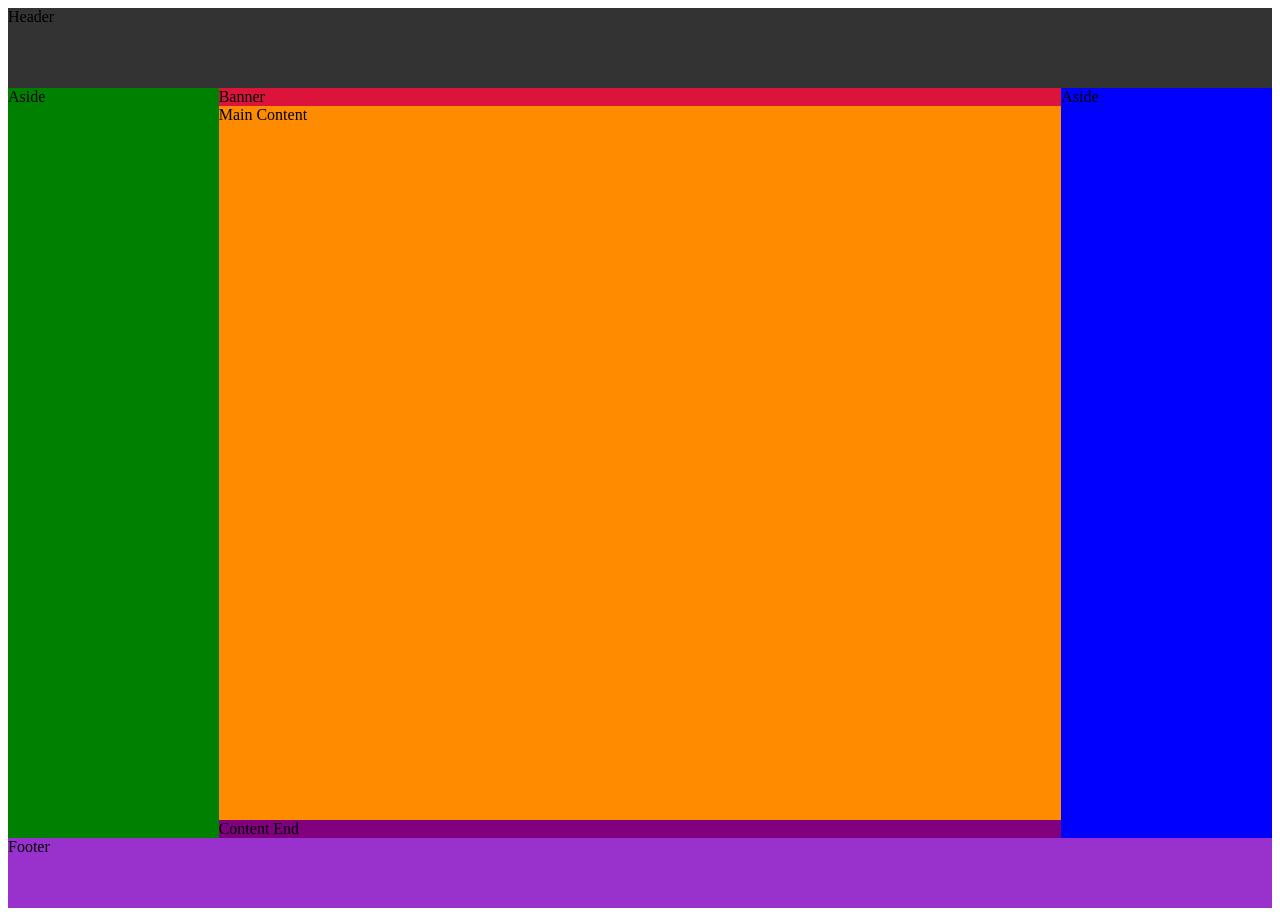
<file: ej_grid_clases/index.html>
<!DOCTYPE html>
<html lang="en">
<head>
    <meta charset="UTF-8">
    <meta name="viewport" content="width=device-width, initial-scale=1.0">
    <link rel="stylesheet" href="css/estilos.css">
    <title>Layout grid</title>
</head>
<body>
    <div class="container">
        <header>Header</header>
        <div class="banner">Banner</div>
        <aside class="aside-left">Aside</aside>
        <main>Main Content</main>
        <aside class="aside-right">Aside</aside>
        <div class="content-end">Content End</div>
        <footer>Footer</footer>
    </div>
</body>
</html>
</file>
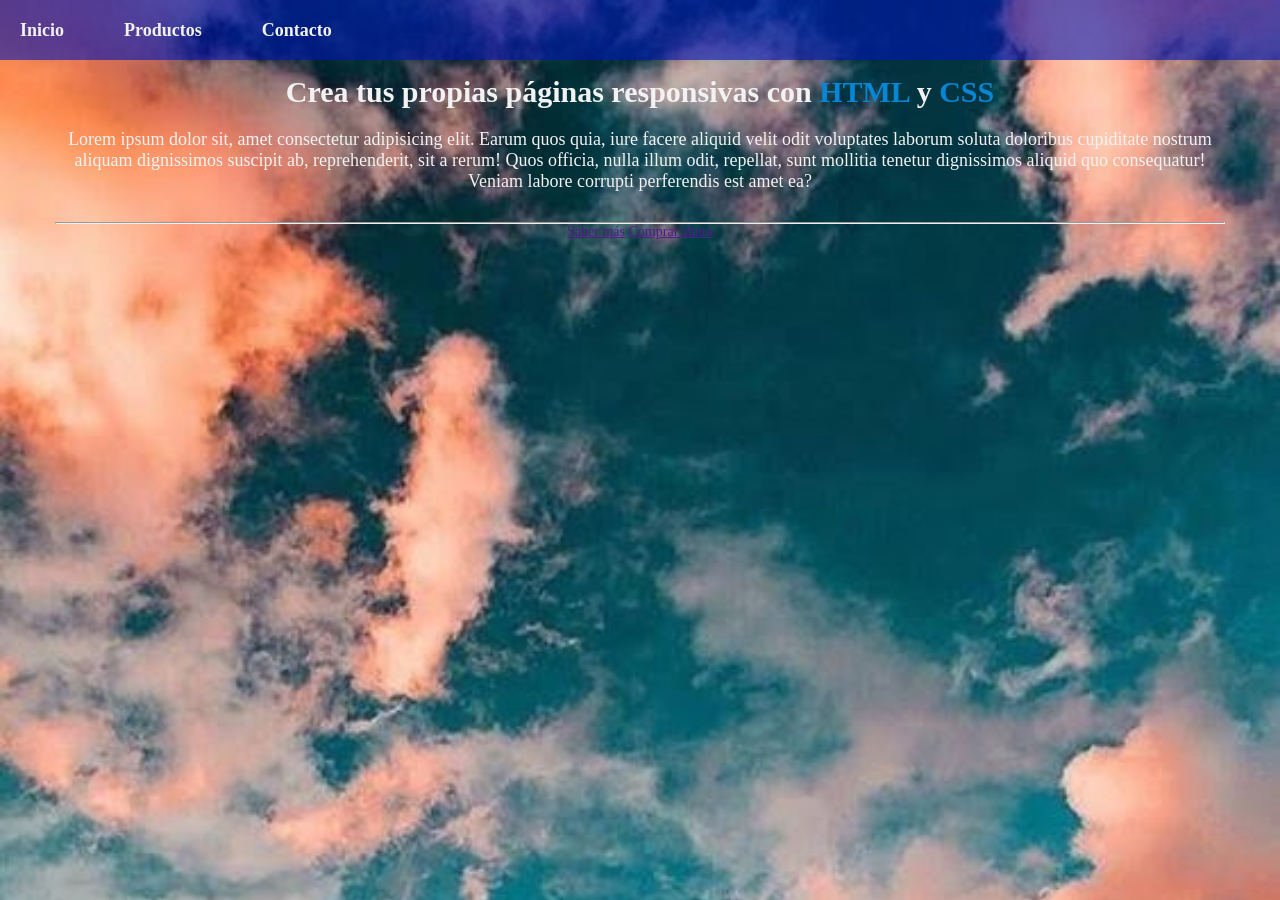
<file: practica3/index.html>
<!DOCTYPE html>
<html lang="en">
<head>
    <meta charset="UTF-8">
    <meta name="viewport" content="width=device-width, initial-scale=1.0">
    <link rel="stylesheet" href="css/estyle.css">
    <title>Document</title>
</head>
<body>
    <header class="head">
        <nav class="navbar">
            <a href="">Inicio</a>
            <a href="">Productos</a>
            <a href="">Contacto</a>
        </nav>
        <section class="hero">
            <div class="hero-content">
                <h1>Crea tus propias páginas responsivas con <span>HTML</span> y <span>CSS</span></h1>
                <p>Lorem ipsum dolor sit, amet consectetur adipisicing elit. Earum quos quia, iure facere aliquid velit odit voluptates laborum soluta doloribus cupiditate nostrum aliquam dignissimos suscipit ab, reprehenderit, sit a rerum! Quos officia, nulla illum odit, repellat, sunt mollitia tenetur dignissimos aliquid quo consequatur! Veniam labore corrupti perferendis est amet ea?</p>
                <hr>
                <div class="button">
                    <a href="">Saber más</a>
                    <a href="">Comprar ahora</a>
                </div>
            </div>
        </section>
    </header>
</body>
</html>
</file>
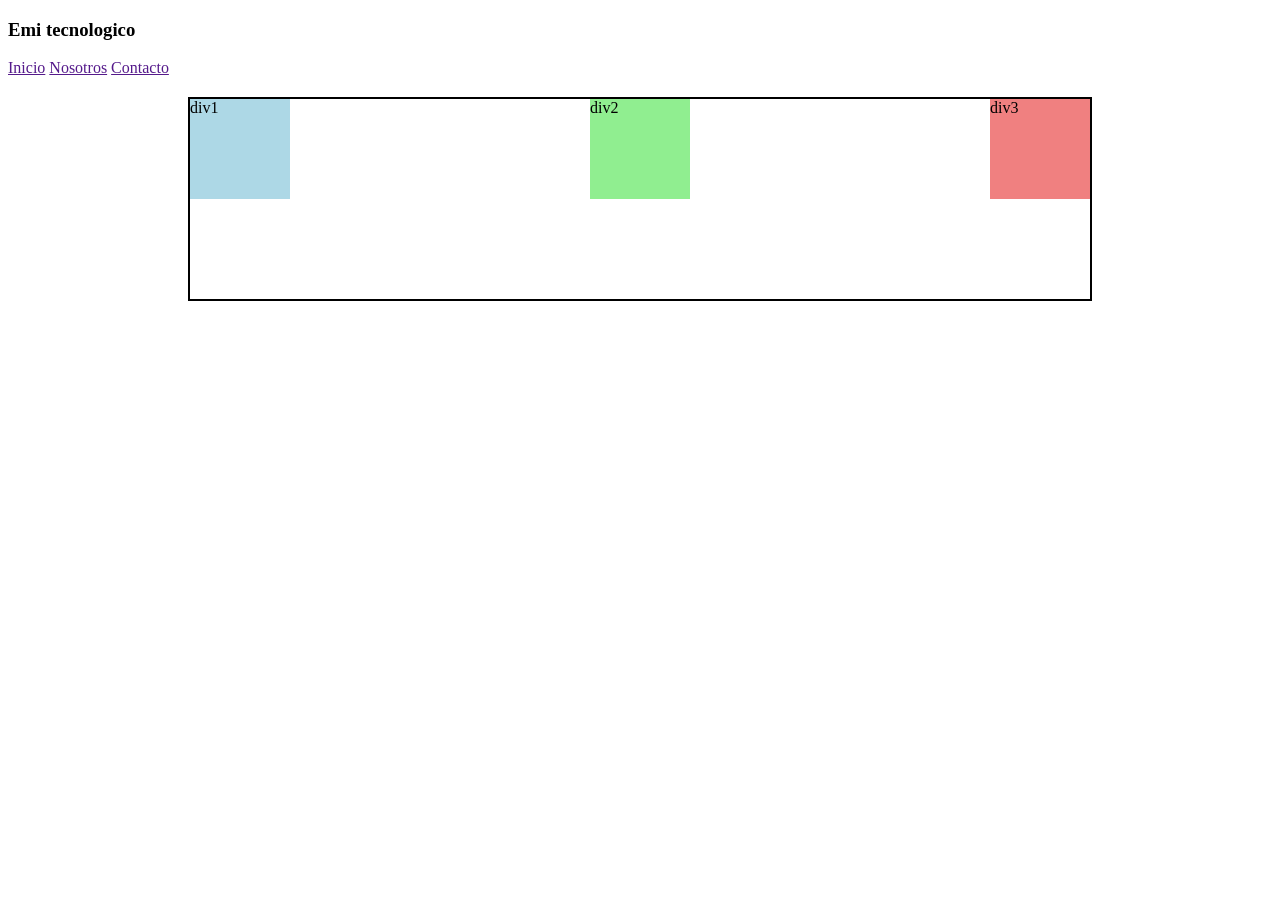
<file: practico2/index.html>
<!DOCTYPE html>
<html lang="en">
<head>
    <meta charset="UTF-8">
    <meta name="viewport" content="width=device-width, initial-scale=1.0">
    <link rel="stylesheet" href="css/estilos.css">
    <title>Document</title>
</head>
<body>
    <div class="head">
        <div class="logo">
            <h3>Emi tecnologico</h3>
        </div>
        <div class="nav">
            <a href="">Inicio</a>
            <a href="">Nosotros</a>
            <a href="">Contacto</a>
        </div>
    </div>
    <div class="container">
        <div class="box box1">div1</div>
        <div class="box box2">div2</div>
        <div class="box box3">div3</div>
     
    </div>

</body>
</html>
</file>
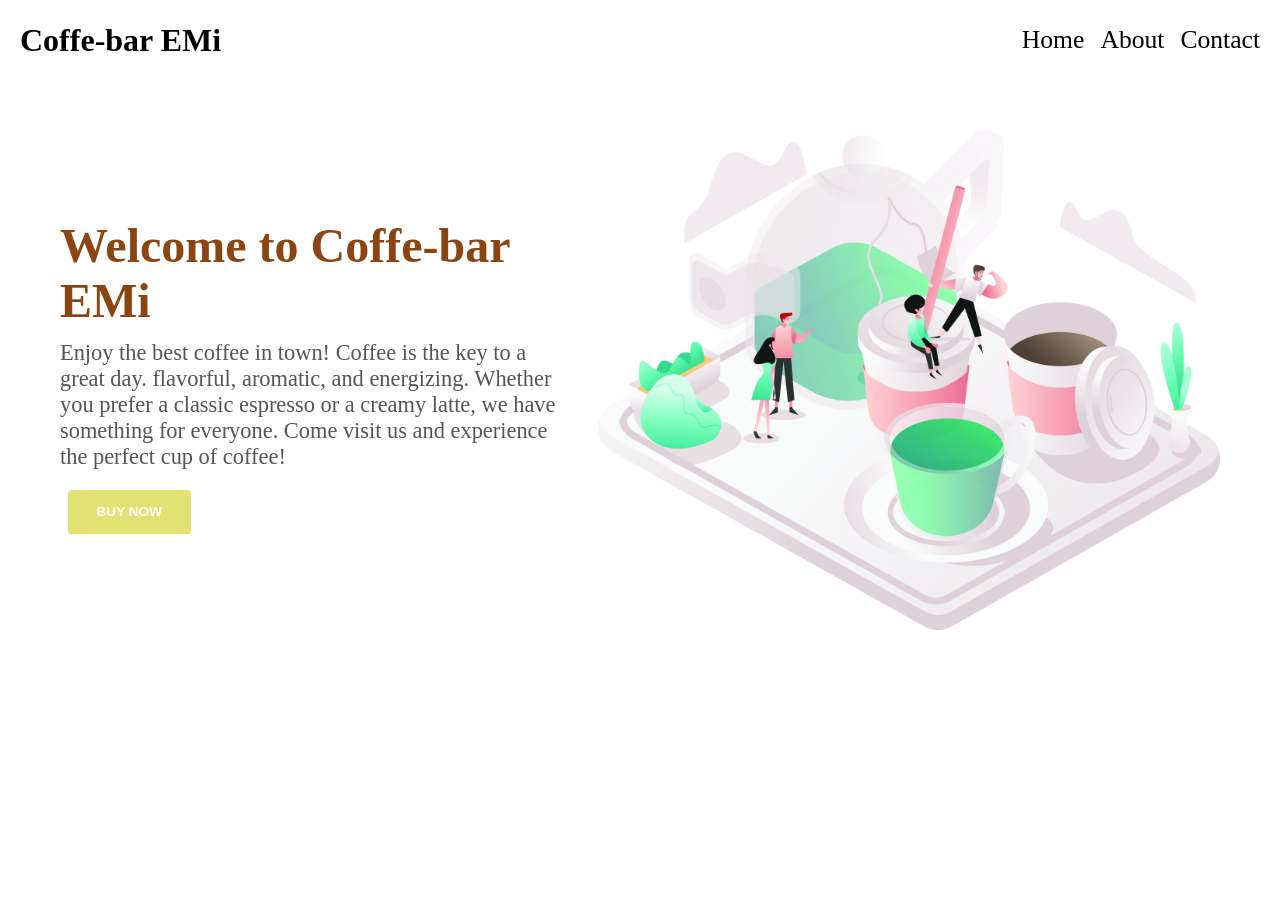
<file: practico4/index.html>
<!DOCTYPE html>
<html lang="en">
<head>
    <meta charset="UTF-8">
    <meta name="viewport" content="width=device-width, initial-scale=1.0">
    <link rel="stylesheet" href="css/style.css">
    <title>Document</title>
</head>
<body>
    <header>
        <nav>
            <ul>
                <li><a href="#">Home</a></li>
                <li><a href="#">About</a></li>
                <li><a href="#">Contact</a></li>
            </ul>
            <h1 class="logo">Coffe-bar EMi</h1>
        </nav>
    </header>
    <main>
        <div class="container">
            <img src="img/res-img.png" alt="Coffee">
            <div class="hero-text">
                <h1>Welcome to Coffe-bar EMi</h1>
                <p>Enjoy the best coffee in town! Coffee is the key to a great day.
                    flavorful, aromatic, and energizing. Whether you prefer a classic espresso or a creamy latte, we have something for everyone. Come visit us and experience the perfect cup of coffee!
                </p>
                <button>Buy now</button>
            </div>
        </div>
    </main>
</body>
</html>
</file>
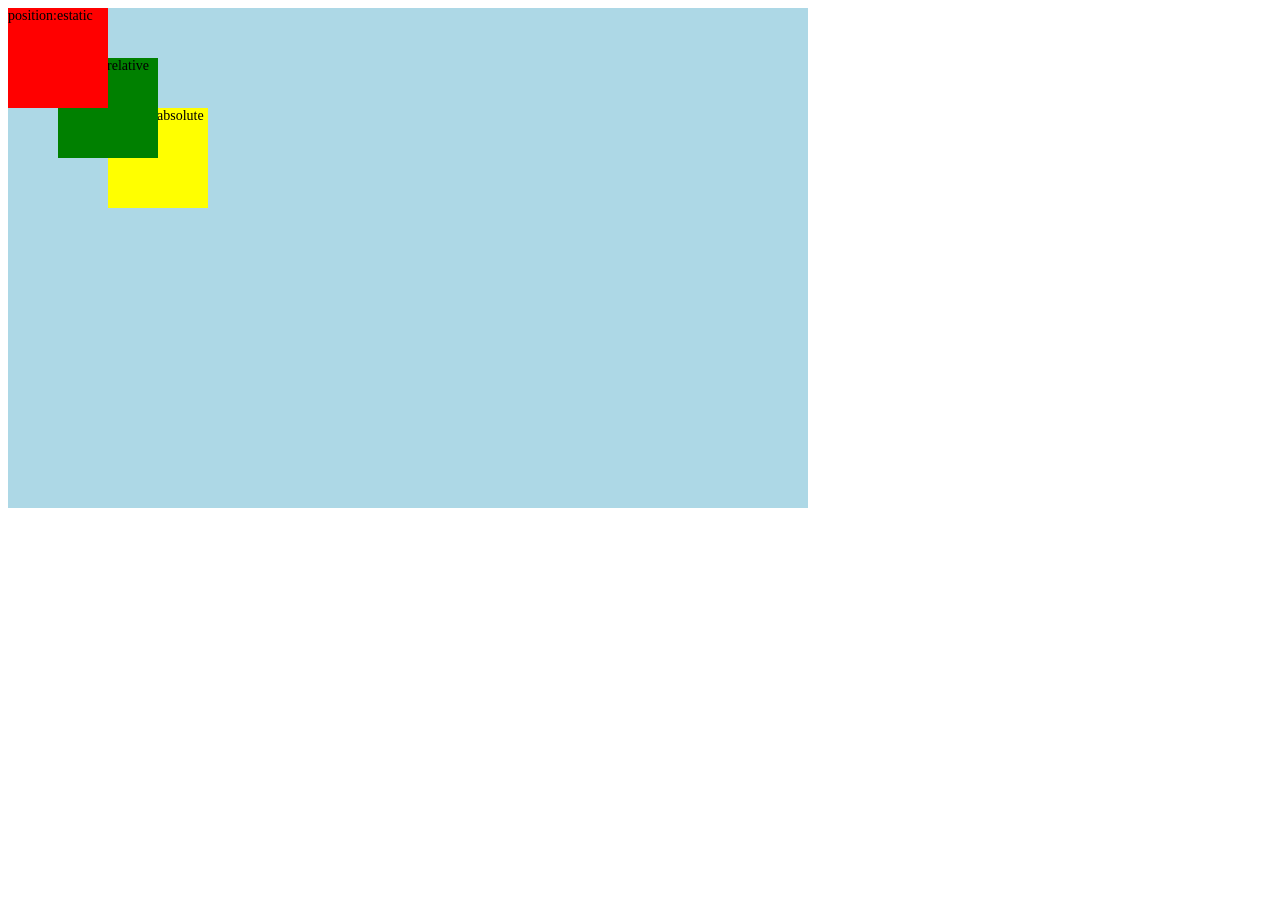
<file: practico6/index.html>
<!DOCTYPE html>
<html lang="en">
<head>
    <meta charset="UTF-8">
    <meta name="viewport" content="width=device-width, initial-scale=1.0">
    <link rel="stylesheet" href="estilo.css">
    <title>Document</title>
</head>
<body>
    <div class="main">
        <div class="position" id="estatic">position:estatic</div>
        <div class="position" id="relative">position:relative</div>
        <div class="position" id="absolute">position:absolute</div>
        <div class="position" id="fixed">position:fixed</div>
    </div>
</body>
</html>
</file>
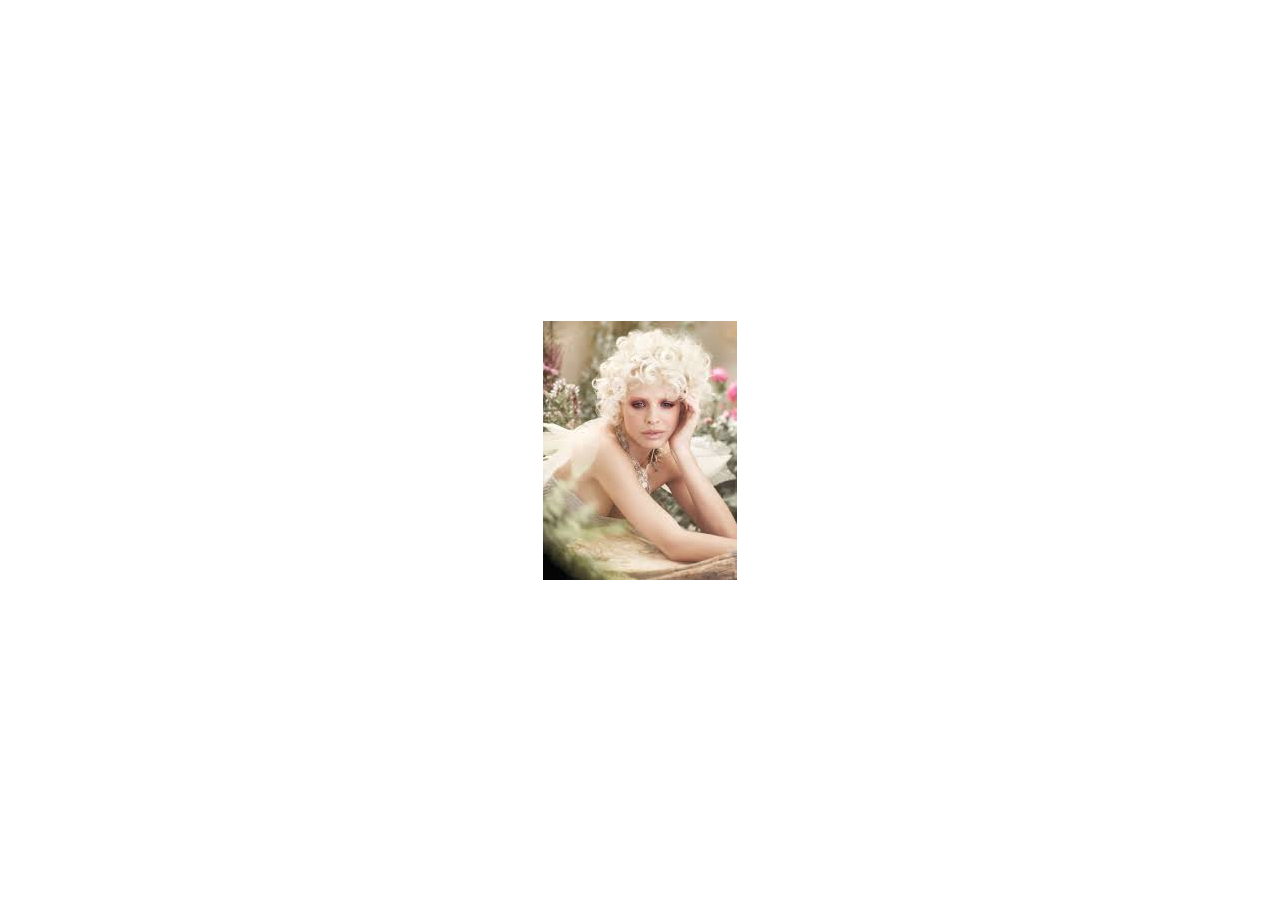
<file: practico7/index.html>
<!DOCTYPE html>
<html lang="en">
<head>
    <meta charset="UTF-8">
    <meta name="viewport" content="width=device-width, initial-scale=1.0">
    <link rel="stylesheet" href="css/style.css">
    <title>Document</title>
</head>
<body>
    <div class="main">
        <div class="image">
            <img src="img/rizos.jpg" alt="">
            <div class="content">
                <h1>Style Hair Shine</h1>
                <p>Lorem ipsum dolor sit amet.</p>
            </div>
        </div>
    </div>
</body>
</html>
</file>
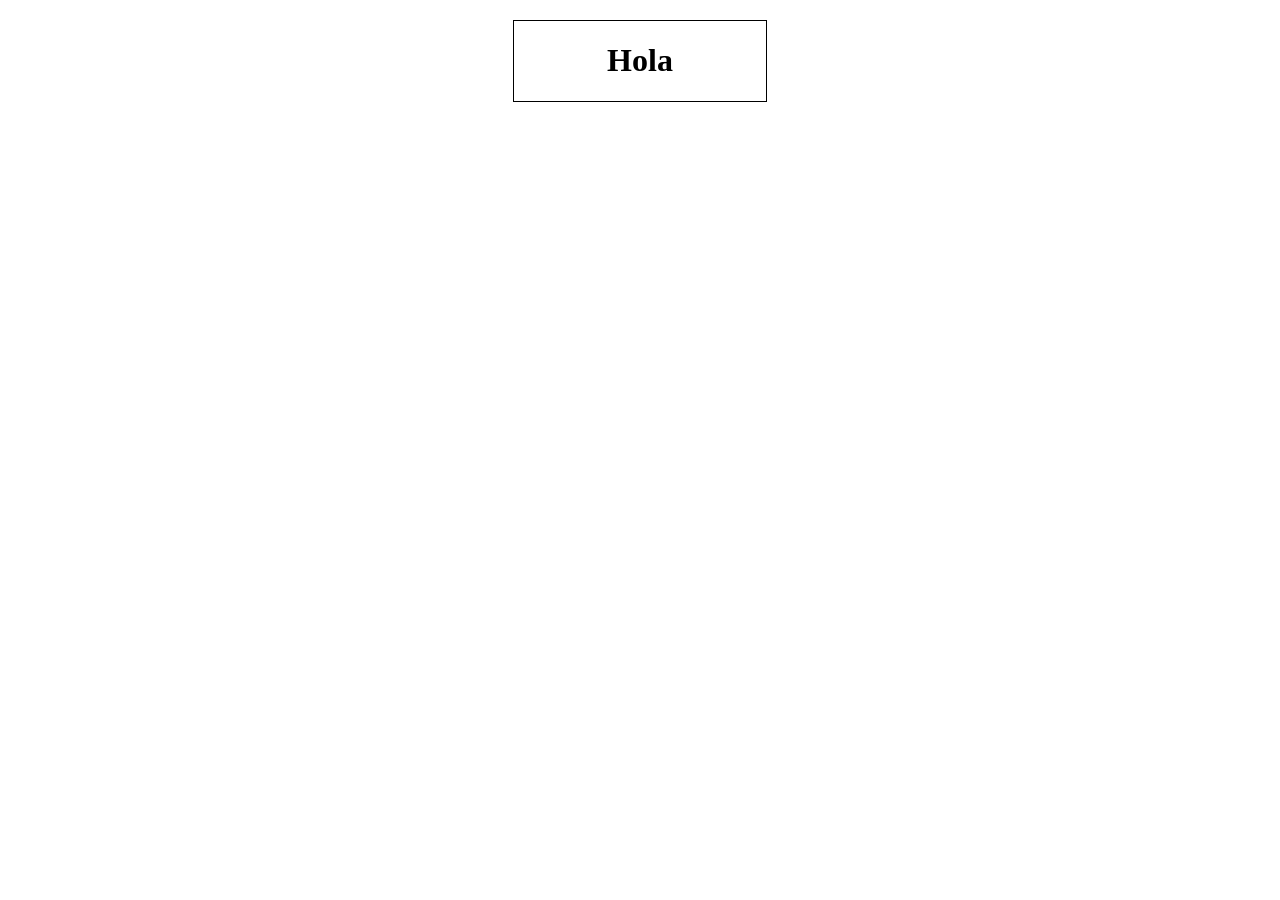
<file: practico2/centro.html>
<!DOCTYPE html>
<html lang="en">
<head>
    <meta charset="UTF-8">
    <meta name="viewport" content="width=device-width, initial-scale=1.0">
    <link rel="stylesheet" href="centro.css">
    <title>Document</title>
</head>
<body>
    <div class="container">
        <h1>Hola</h1>
    </div>
</body>
</html>
</file>
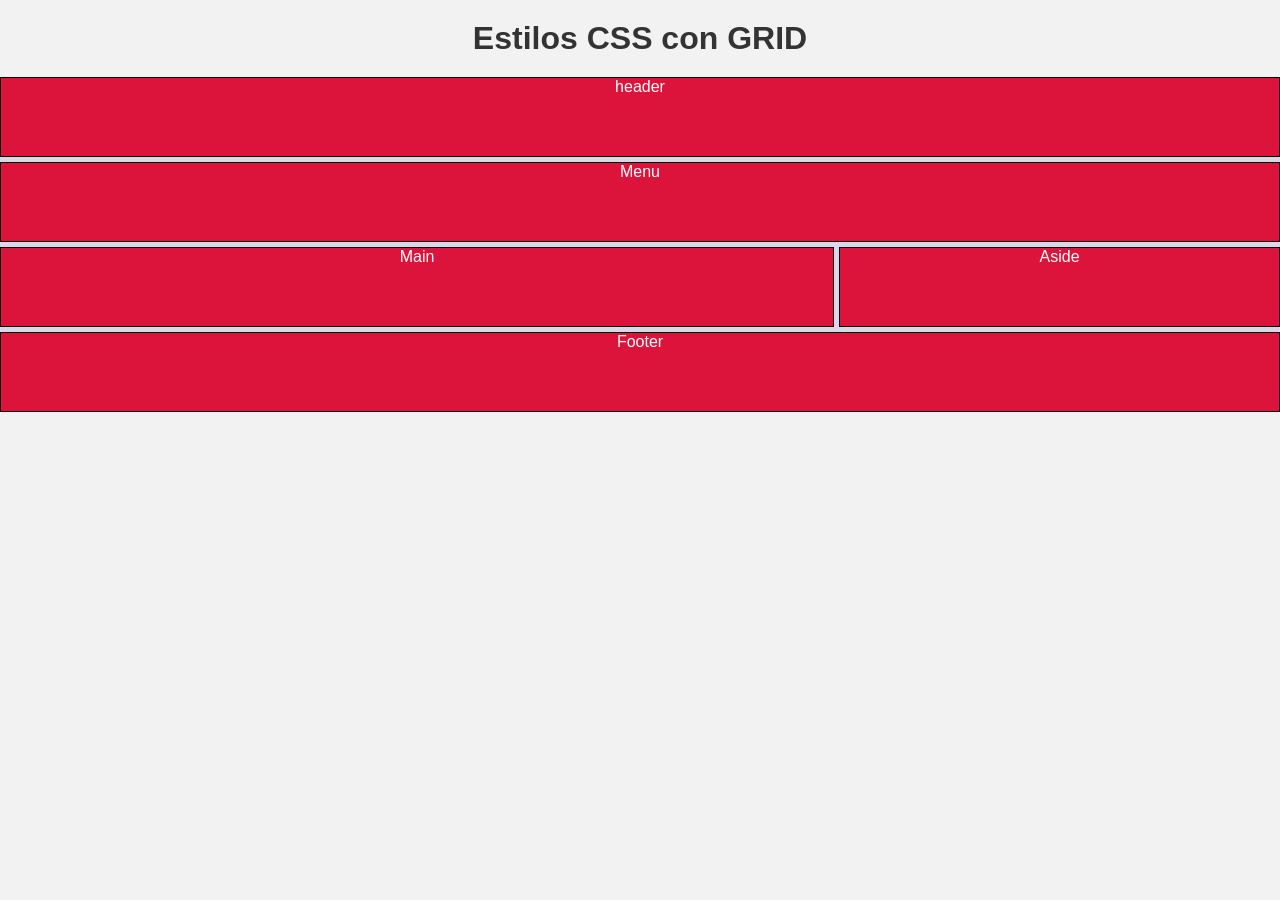
<file: practico5/grid.html>
<!DOCTYPE html>
<html lang="en">
<head>
    <meta charset="UTF-8">
    <meta name="viewport" content="width=device-width, initial-scale=1.0">
    <link rel="stylesheet" href="css/grid.css">
    <link rel="stylesheet" href="css/style.css">
    <title>grid</title>
</head>
<body>
    <h1>Estilos CSS con GRID</h1>
    <div class="grid-container">
        <header>header</header>
        <nav>Menu</nav>
        <main>Main</main>
        <aside>Aside</aside>
        <footer>Footer</footer>
       </div>
</body>
</html>
</file>
<file: ej_grid_clases/css/estilos.css>
.container {
    display: grid;
    grid-template-rows: 80px auto 1fr auto 70px;
    grid-template-columns: 1fr 4fr 1fr;
    height: 100vh;
    grid-template-areas: "header header header"
                         "aside-left banner aside-right"
                        "aside-left main aside-right"
                        "aside-left content-end aside-right"
                        "footer footer footer";
}

header {
    background-color: #333;
    grid-area: header;
}
.banner {
    background-color: crimson;
    grid-area: banner;
}
.aside-left {
    background-color: green;
    grid-area: aside-left;

}
main {
    background-color:darkorange;
    grid-area: main;

}
.aside-right {
    background-color: blue;
    grid-area: aside-right;

}
.content-end {
    background-color: purple;
    grid-area: content-end;
}
footer {
    background-color:darkorchid;
    grid-area: footer;
}

@media (max-width: 576px) {
    .container {
        grid-template-rows: 50px 50px 50px 1fr 50px 50px 50px;
        grid-template-columns: 1fr;
        grid-template-areas: "header"
                             "banner"
                             "aside-left"
                             "main"
                             "aside-right"
                             "content-end"
                             "footer";
    }
}
</file>
<file: practica3/css/estyle.css>
* {
    margin:0;
    padding:0;
    box-sizing: border-box;
}

body {
    font-family: Cambria, Cochin, Georgia, Times, 'Times New Roman', serif;
    color: #f2f2f2;
    font-size: 14px;
}
.head {
    width: 100%;
    height: 100vh;
    background-image: url(../img/fondo.jpg);
    background-size: cover;

    background-repeat: no-repeat;

}
.navbar {
    height: 60px;
    background-color: rgba(0, 20, 180, 0.6);
    display: flex;
    align-items: center;
    gap: 20px;

}

.navbar a {
    color: #f2f2f2;
    text-decoration: none;
    font-size: 18px;
    padding: 10px 20px;
    font-weight: bold;
}

.hero {
    width: 100%;
    max-width: 1200px;
    margin: 0 auto;
    text-align: center;
    padding: 15px;

}

.hero-content {
    width: 100%;
    height: 100%;;
}

.hero-content h1 {
    font-size: 30px;
    margin-bottom: 20px;
}
.hero-content h1 span {
    color: #0886d6;
}
.hero-content p {
    font-size: 18px;
    margin-bottom: 30px;    
}

@m
</file>
<file: practico2/css/estilos.css>
.container{
    width: 80%;
    height:200px;
    max-width: 900px;
    margin:20px auto;
    border: 2px solid black;
    display: flex;
    align-items: start;
    justify-content: space-between;
    gap : 20px;
}
 .box {
    width: 100px;
    height: 100px;
 }
.box1{
    background-color: lightblue;
}
.box2{
    background-color: lightgreen;
}
.box3{
    background-color: lightcoral;
}
</file>
<file: practico4/css/style.css>
* {
    margin: 0;
    padding: 0;
    box-sizing: border-box;
}
.logo {
    order: 1;
    font-size: 2rem;
    font-weight: 800;
}
nav {
    display: flex;
    justify-content: space-between;
    align-items: center;
    height: 80px;
    margin: 0 20px;
    
}

nav ul {
    order : 2;
    display: flex;
    list-style-type: none;
    gap:1rem;
}
nav ul a {
    color: black;
    font-size: 1.6rem;
    text-decoration: none;
}

.container {
    height: 600px;
    padding: 20px;
    margin: 0 40px;
    display: flex;
    align-items: center;
    flex-direction: row-reverse;
    justify-content: space-between;
    gap: 40px;
    

}


.container img {
    width: 100%;
    height: 500px;
}
.hero-text {
    width:80%;
    
   
}

.hero-text h1 {
    font-size: 3rem;
    margin-bottom: 12px;
    color: #8b4513;
}

.hero-text p {
    font-size: 1.4rem;
    color: #555;
    margin-bottom: 12px;
}

button {
    padding: 1em 2.1em 1.1em;
    border-radius: 4px;
    margin:8px;
    border: none;
    background-color: #e2e273;
    color: white;
    font-weight: 800;
    font-size: 0.85em;
    text-transform: uppercase;
    text-align: center;
    box-shadow: 0em -0.2rem 0em #e2e273 inset;

    transition:  color 5seg ease-in-out;
}
button:hover {
    background-color: transparent;
    color: #8b4513;
    border: 3px solid #e2e273;
    cursor: pointer;
}


@media (max-width:848px){
    .container {
        margin-top: 10px;
        flex-direction: column;
    }

    .hero-text {
        width:100%;
        text-align: center;
        
    }
     .hero-text h1{
        font-size: 2.8rem;
        
    }

}

@media (max-width:678px){
    .hero-text h1{
        font-size: 2.5rem;
        
    }

}
@media (max-width:428px){
    nav ul {
        display: none;
    }

}
</file>
<file: practico6/estilo.css>
.main {
    width: 800px;
    height: 500px;
    background-color: lightblue;

    
}
.position {
   font-size: 14px;
}
#estatic {
    width: 100px;
    height: 100px;
    background-color: red;
    position: relative;
    z-index: 25;

}
#relative {
    width: 100px;
    height: 100px;
    background-color: green;
    position: relative;
    bottom: 50px;
    left: 50px;
    z-index: 15;

}
#absolute {
    width: 100px;
    height: 100px;
    background-color: yellow;
    position: relative;
    bottom: 100px;
    left: 100px;
    z-index: 10;

}
#fixed {
    width: 100px;
    height: 100px;
    background-color: orange;
    position: relative;
    bottom: 300px;
    left: 0px;
    z-index: 20;

}
</file>
<file: practico7/css/style.css>
body {
    margin: 0;
    padding: 0;
    font-family: Arial, Helvetica, sans-serif;
    box-sizing: border-box;
}
.main {
    width: 100%;
    height: 100vh;
    display: flex;
    justify-content: center;
    align-items: center;
}
image {
    width: 200px;
    position: relative;
}
img {
    width: 100%;
    height: auto;
    display: block;
}
.content {
    position: absolute;
    top: 0;
    left: 0;
    width: 100%;
    height: 100%;
    background-color: rgba(0, 0, 0, 0.5);
    color: #fff;
    display: flex;
    flex-direction: column;
    justify-content: center;
    align-items: center;
    opacity: 0;
    transition: opacity 0.3s ease-in-out;
}
.content:hover {
    opacity: 1;
}
.content h1 {
    font-size: 24px;
    margin: 0;
    color: yellow;
}
.content p {
    font-size: 16px;
    margin: 10px 0 0;
    color: white;
}
</file>
<file: practico2/centro.css>
.container {
    width: 20%;
    margin: 20px auto;
    border: 1px solid black;
    display: flex;
    justify-content: center;
    align-items: center;
}
</file>
<file: practico5/css/grid.css>
.grid-container {
    display: grid;
    background-color: rgb(218, 215, 234);
    gap: 5px;
    grid-template-areas: "header header header"
                         "nav nav nav"
                         "main main aside"
                         "footer footer footer";
}

.grid-container > * {
    background-color: crimson;
    height: 80px;
    border: 1px solid black;
    color: white;
    text-align: center;
}

header {
    grid-area: header;
}
nav {
    grid-area: nav;
}
main {
    grid-area: main;
}
aside {
    grid-area: aside;
}
footer {
    grid-area: footer;
}
</file>
<file: practico5/css/style.css>
* {
    margin: 0;
    padding: 0;
    box-sizing: border-box;

}
body {
    font-family: Arial, Helvetica, sans-serif;
    background-color: #f2f2f2;
}

h1 {
    text-align: center;
    margin: 20px 0;
    color: #333;
}
</file>
